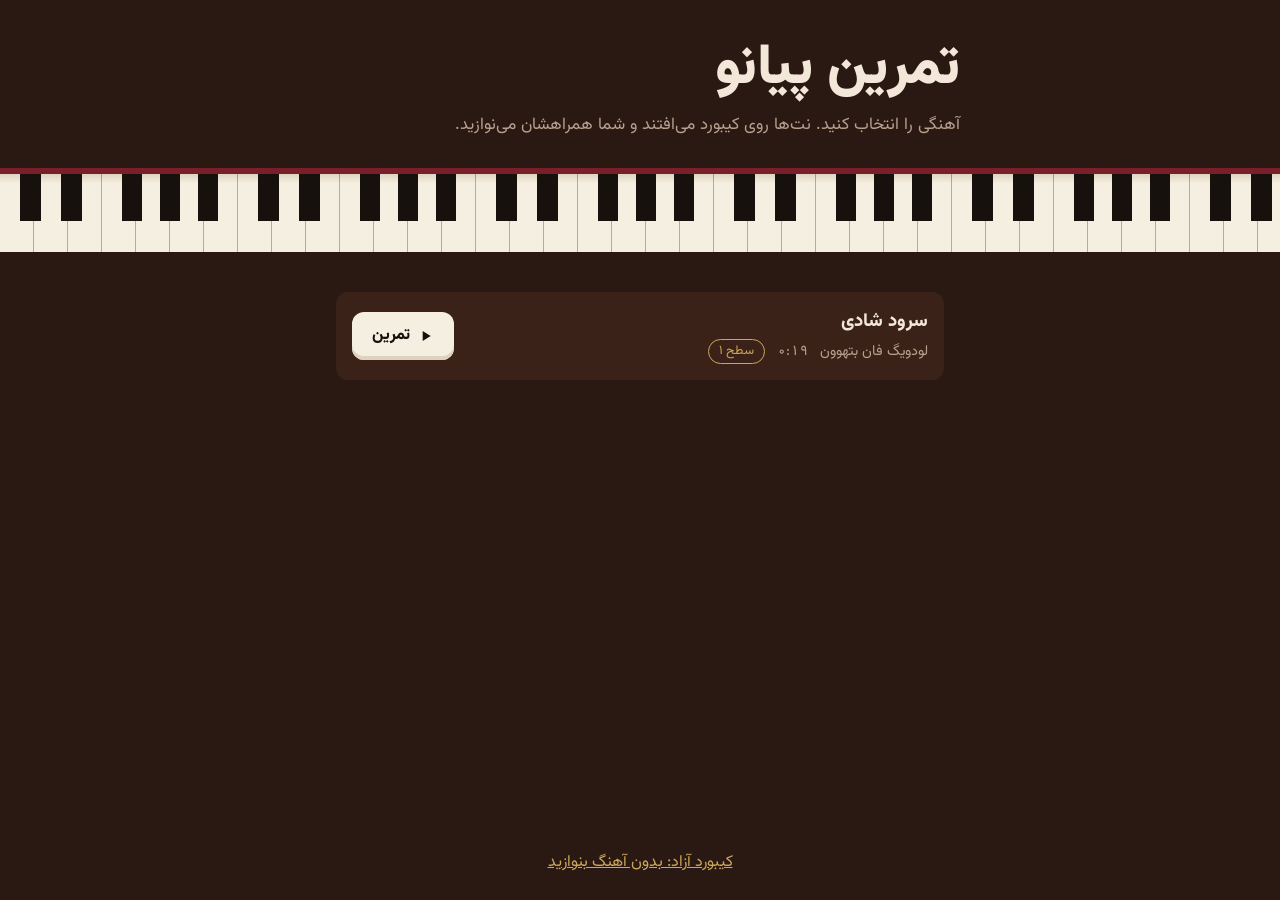
<file: index.html>
<!doctype html>
<html lang="fa" dir="rtl">
  <head>
    <meta charset="utf-8" />
    <meta name="viewport" content="width=device-width, initial-scale=1, viewport-fit=cover" />
    <meta name="theme-color" content="#2a1812" />
    <meta name="description" content="آهنگ‌های تمرین پیانو: نت‌ها روی کیبورد می‌افتند و همراهشان می‌نوازید." />
    <title>تمرین پیانو</title>
    <link rel="preload" href="assets/fonts/Vazirmatn-Variable.woff2" as="font" type="font/woff2" crossorigin />
    <link rel="stylesheet" href="css/base.css" />
    <link rel="stylesheet" href="css/catalog.css" />
    <script type="module" src="js/catalog.js"></script>
  </head>
  <body>
    <header class="masthead">
      <h1 class="masthead__title">تمرین پیانو</h1>
      <p class="masthead__intro">آهنگی را انتخاب کنید. نت‌ها روی کیبورد می‌افتند و شما همراهشان می‌نوازید.</p>
      <div class="masthead__keys" aria-hidden="true"></div>
    </header>

    <main class="catalog">
      <div class="levels" id="levels" role="group" aria-label="نمایش بر اساس سطح" hidden></div>
      <ul class="songs" id="songs" aria-busy="true"></ul>
      <p class="catalog__status" id="status" role="status">در حال بارگذاری فهرست آهنگ‌ها…</p>
    </main>

    <footer class="footer">
      <a class="footer__link" href="keyboard.html">کیبورد آزاد: بدون آهنگ بنوازید</a>
    </footer>
  </body>
</html>
</file>
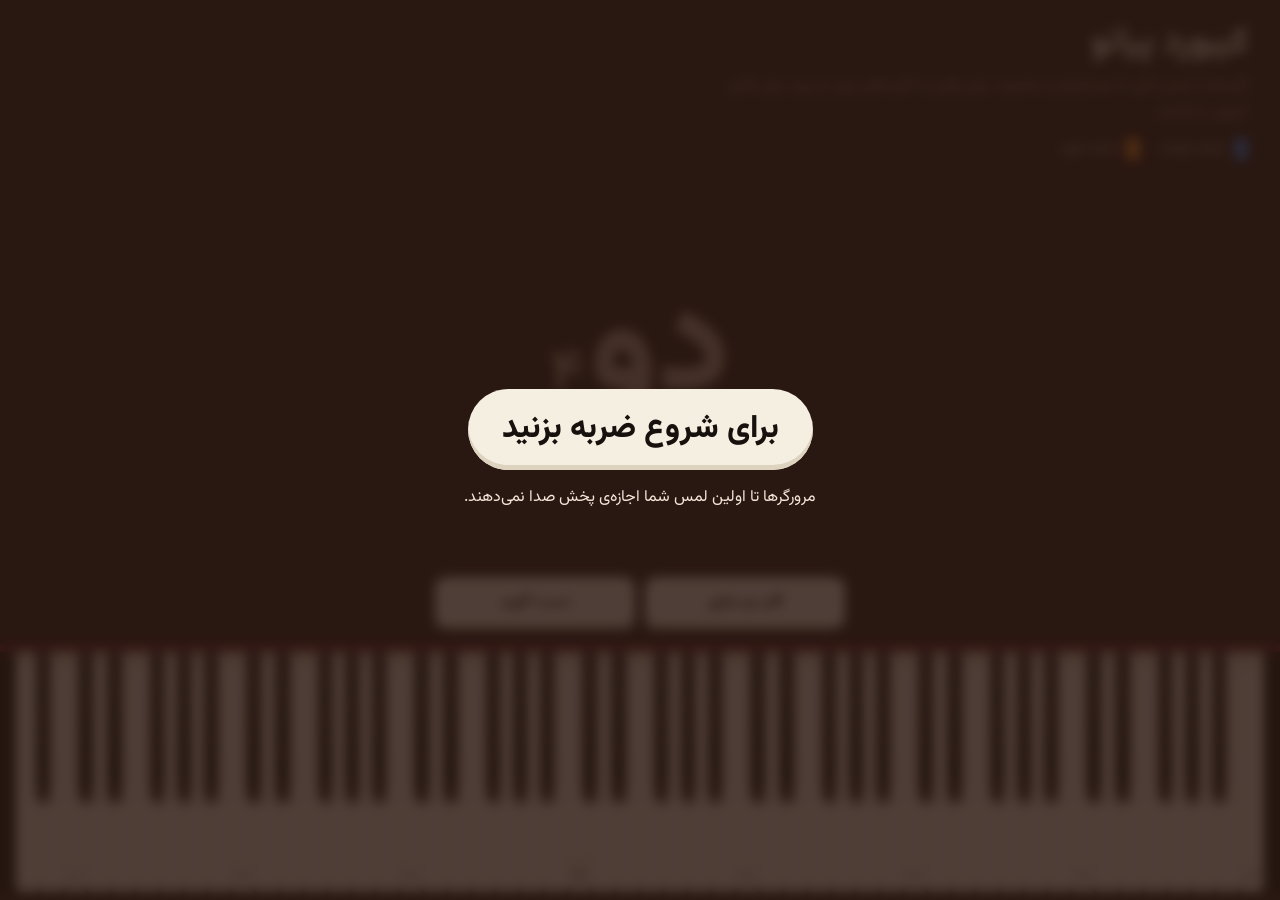
<file: keyboard.html>
<!doctype html>
<html lang="fa" dir="rtl">
  <head>
    <meta charset="utf-8" />
    <meta name="viewport" content="width=device-width, initial-scale=1, viewport-fit=cover" />
    <meta name="theme-color" content="#2a1812" />
    <title>کیبورد پیانو</title>
    <link rel="preload" href="assets/fonts/Vazirmatn-Variable.woff2" as="font" type="font/woff2" crossorigin />
    <link rel="stylesheet" href="css/base.css" />
    <link rel="stylesheet" href="css/keyboard.css" />
    <link rel="stylesheet" href="css/keyboard-demo.css" />
    <link rel="stylesheet" href="css/start.css" />
    <script type="module" src="js/keyboard-demo.js"></script>
  </head>
  <body>
    <main class="demo" id="demo" inert>
      <header class="demo__header">
        <h1 class="demo__title">کیبورد پیانو</h1>
        <p class="demo__intro">
          کلیدها را لمس کنید تا صدایشان را بشنوید. برای رفتن به کلیدهای بم‌تر یا زیرتر، نوار بالای
          کیبورد را بکشید.
        </p>
        <ul class="legend">
          <li class="legend__item legend__item--right">دست راست</li>
          <li class="legend__item legend__item--left">دست چپ</li>
        </ul>
      </header>

      <section class="readout" aria-hidden="true">
        <p class="readout__name" id="readout-name">دو<span class="readout__octave">۴</span></p>
        <p class="readout__detail" id="readout-detail">دوی میانی را با نقطه‌ی طلایی روی کلیدش پیدا کنید.</p>
      </section>

      <div class="demo__actions">
        <button type="button" class="demo__button" id="play-scale" data-label="گام دو ماژور">گام دو ماژور</button>
        <button type="button" class="demo__button" id="play-chords" data-label="تست آکورد">تست آکورد</button>
      </div>

      <div id="keyboard" class="demo__keyboard"></div>
    </main>

    <button type="button" class="start" id="start" disabled>
      <span class="start__title">برای شروع ضربه بزنید</span>
      <span class="start__note" id="start-note" aria-live="polite">در حال آماده‌سازی…</span>
    </button>
  </body>
</html>
</file>
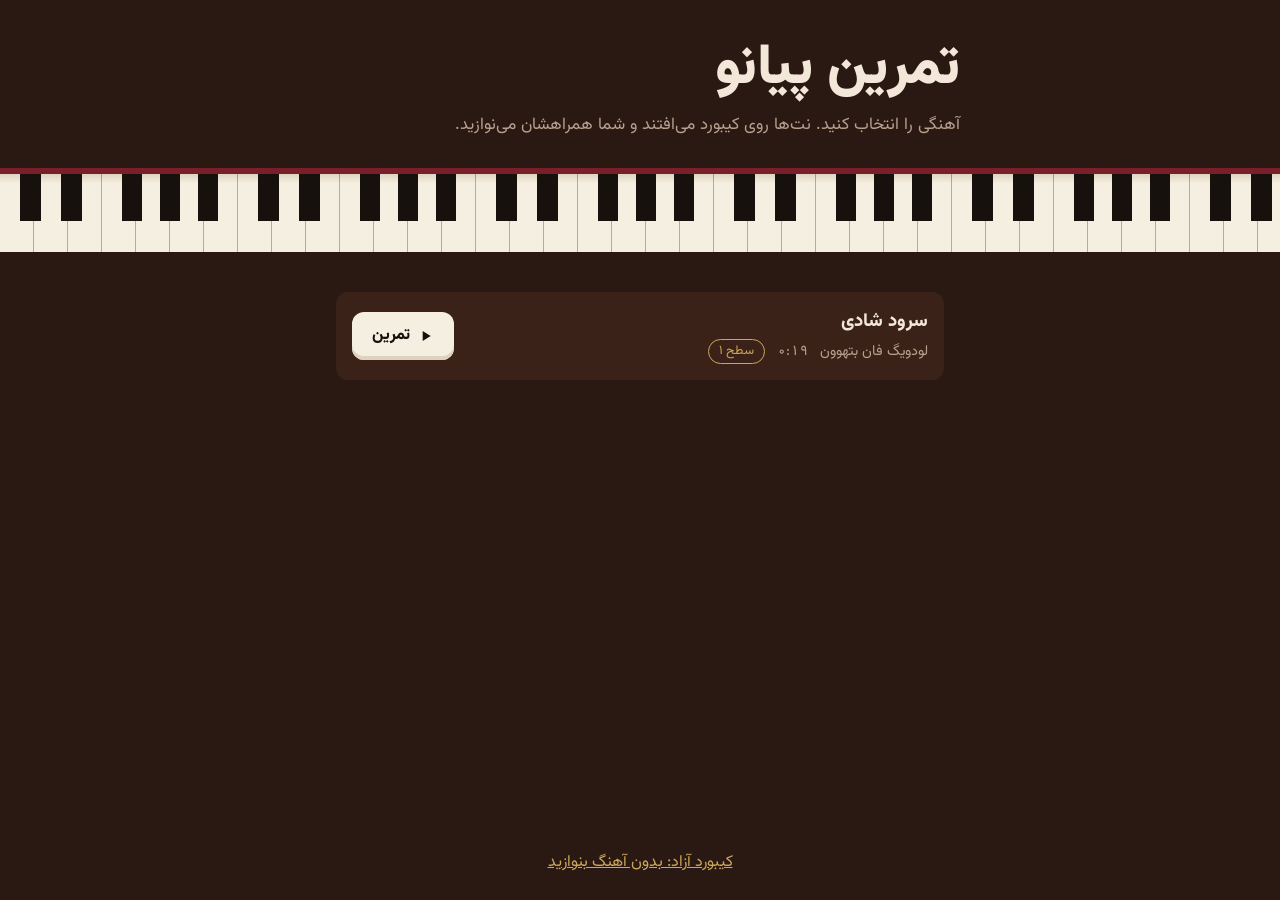
<file: player.html>
<!doctype html>
<html lang="fa" dir="rtl">
  <head>
    <meta charset="utf-8" />
    <meta name="viewport" content="width=device-width, initial-scale=1, viewport-fit=cover" />
    <meta name="theme-color" content="#2a1812" />
    <title>تمرین پیانو</title>
    <link rel="preload" href="assets/fonts/Vazirmatn-Variable.woff2" as="font" type="font/woff2" crossorigin />
    <link rel="stylesheet" href="css/base.css" />
    <link rel="stylesheet" href="css/keyboard.css" />
    <link rel="stylesheet" href="css/start.css" />
    <link rel="stylesheet" href="css/player.css" />
    <script type="module" src="js/player.js"></script>
  </head>
  <body>
    <!-- Practice view for player.html?song=<name> (without a song, js/player.js goes to the catalog) -->
    <main class="player" id="player" hidden inert>
      <header class="player__header">
        <a class="player__back" href="index.html" aria-label="همه‌ی آهنگ‌ها">
          <svg viewBox="0 0 24 24" width="22" height="22" aria-hidden="true"><path d="M9 6l6 6-6 6" fill="none" stroke="currentColor" stroke-width="2.2" stroke-linecap="round" stroke-linejoin="round"/></svg>
        </a>
        <div class="player__heading">
          <h1 class="player__title" id="song-title"></h1>
          <p class="player__composer" id="song-composer"></p>
        </div>
        <p class="player__position" id="position" aria-live="off"></p>
        <div class="view-switch" role="group" aria-label="نوع نمایش">
          <button type="button" class="view-switch__option" id="view-sheet" aria-pressed="true">
            <svg viewBox="0 0 24 24" aria-hidden="true"><path d="M3 7h18M3 11h18M3 15h18" stroke="currentColor" stroke-width="1.4"/><ellipse cx="9" cy="15" rx="2.6" ry="2" transform="rotate(-20 9 15)" fill="currentColor"/><path d="M11.3 14.3V4.5" stroke="currentColor" stroke-width="1.6"/></svg>
            <span class="view-switch__label">نت‌خوانی</span>
          </button>
          <button type="button" class="view-switch__option" id="view-waterfall" aria-pressed="false">
            <svg viewBox="0 0 24 24" aria-hidden="true"><rect x="4" y="3" width="4" height="9" rx="1.5" fill="currentColor"/><rect x="10" y="7" width="4" height="12" rx="1.5" fill="currentColor"/><rect x="16" y="2" width="4" height="7" rx="1.5" fill="currentColor"/><path d="M2 21h20" stroke="currentColor" stroke-width="1.6"/></svg>
            <span class="view-switch__label">آبشار</span>
          </button>
        </div>
      </header>

      <div class="toolbar" role="toolbar" aria-label="کنترل پخش">
        <div class="toolbar__group">
          <button type="button" class="tool tool--play" id="play" aria-label="پخش">
            <svg class="icon-play" viewBox="0 0 24 24" aria-hidden="true"><path d="M8 5.5v13l11-6.5z" fill="currentColor"/></svg>
            <svg class="icon-pause" viewBox="0 0 24 24" aria-hidden="true"><path d="M7 5h3.5v14H7zM13.5 5H17v14h-3.5z" fill="currentColor"/></svg>
          </button>
          <button type="button" class="tool" id="rewind" aria-label="برگشت به ابتدا">
            <svg viewBox="0 0 24 24" aria-hidden="true"><path d="M6 5h2.5v14H6zM19 5.5v13L9.5 12z" fill="currentColor"/></svg>
          </button>
          <button type="button" class="tool" id="metronome" aria-pressed="false" aria-label="مترونوم">
            <svg viewBox="0 0 24 24" aria-hidden="true"><path d="M9.2 3h5.6l3.7 17H5.5zM12 14.5l4.8-8.3" fill="none" stroke="currentColor" stroke-width="1.9" stroke-linejoin="round" stroke-linecap="round"/><path d="M7.4 16h9.2" stroke="currentColor" stroke-width="1.9"/></svg>
          </button>
          <button type="button" class="tool" id="loop" aria-pressed="false" aria-controls="loop-bar" aria-label="تکرار چند میزان">
            <svg viewBox="0 0 24 24" aria-hidden="true"><path d="M17 7H8a4 4 0 0 0-4 4v1M7 17h9a4 4 0 0 0 4-4v-1" fill="none" stroke="currentColor" stroke-width="1.9" stroke-linecap="round"/><path d="M15 4l3 3-3 3M9 20l-3-3 3-3" fill="none" stroke="currentColor" stroke-width="1.9" stroke-linecap="round" stroke-linejoin="round"/></svg>
          </button>
        </div>

        <div class="toolbar__group toolbar__hands">
          <button type="button" class="hand hand--right" id="hand-right" aria-pressed="true">دست راست</button>
          <button type="button" class="hand hand--left" id="hand-left" aria-pressed="true">دست چپ</button>
        </div>

        <label class="tempo">
          <span class="tempo__label">سرعت</span>
          <input type="range" id="tempo" min="30" max="150" step="5" value="100" />
          <output class="tempo__value" id="tempo-value" for="tempo">۱۰۰٪</output>
        </label>
      </div>

      <div class="loop-bar" id="loop-bar" hidden>
        <label class="loop-bar__field">از میزان <select id="loop-from"></select></label>
        <label class="loop-bar__field">تا میزان <select id="loop-to"></select></label>
      </div>

      <div class="player__keyboard" id="keyboard"></div>
    </main>

    <main class="message" id="message" hidden>
      <p class="message__text" id="message-text"></p>
      <a class="message__link" href="index.html">دیدن همه‌ی آهنگ‌ها</a>
    </main>

    <button type="button" class="start" id="start" disabled hidden>
      <span class="start__title">برای شروع ضربه بزنید</span>
      <span class="start__note" id="start-note" aria-live="polite">در حال آماده‌سازی…</span>
    </button>
  </body>
</html>
</file>
<file: css/base.css>
/* Shared tokens, font and resets for every page. */

@font-face {
  font-family: 'Vazirmatn';
  src: url('../assets/fonts/Vazirmatn-Variable.woff2') format('woff2-variations'),
    url('../assets/fonts/Vazirmatn-Variable.woff2') format('woff2');
  font-weight: 100 900;
  font-style: normal;
  font-display: swap;
}

:root {
  /* Hands — the only place these colours are defined. */
  --hand-right: #2f80ed;
  --hand-left: #f2891d;
  --hand-right-deep: #1c5fc0;
  --hand-left-deep: #c96a0c;

  /* The instrument: lacquered rosewood case, ivory and ebony keys, key-slip felt, brass. */
  --lacquer: #2a1812;
  --lacquer-raised: #3a2219;
  --lacquer-edge: #4d2f23;
  --felt: #7a1e2a;
  --ivory: #f5efe1;
  --ivory-shade: #ddd3bf;
  --ebony: #17110e;
  --brass: #cda65a;
  --brass-deep: #94702f; /* brass that still reads on ivory paper */

  /* Text on lacquer */
  --ink: #f3e7d9;
  --ink-muted: #b9a08d;

  --font: 'Vazirmatn', system-ui, sans-serif;
  --gutter: 16px;
  --radius-control: 12px;

  color-scheme: dark;
}

*,
*::before,
*::after {
  box-sizing: border-box;
}

html {
  -webkit-text-size-adjust: 100%;
  text-size-adjust: 100%;
}

body {
  margin: 0;
  background: var(--lacquer);
  color: var(--ink);
  font-family: var(--font);
  font-size: 1rem;
  line-height: 1.7;
  -webkit-tap-highlight-color: transparent;
}

[hidden] {
  display: none !important;
}

button {
  font: inherit;
  color: inherit;
}

:focus-visible {
  outline: 3px solid var(--brass);
  outline-offset: 3px;
}

.visually-hidden {
  position: absolute;
  width: 1px;
  height: 1px;
  margin: -1px;
  overflow: hidden;
  clip: rect(0 0 0 0);
  white-space: nowrap;
}

@media (prefers-reduced-motion: reduce) {
  *,
  *::before,
  *::after {
    transition-duration: 0.01ms !important;
    animation-duration: 0.01ms !important;
  }
}
</file>
<file: css/catalog.css>
/* index.html — the song catalog. */

body {
  display: flex;
  flex-direction: column;
  min-height: 100svh;
}

/* ── Masthead: title over a strip of keys and felt ───────────────── */

.masthead {
  padding: calc(36px + env(safe-area-inset-top)) var(--gutter) 0;
}

.masthead__title,
.masthead__intro {
  max-width: 40rem;
  margin-inline: auto;
}

.masthead__title {
  margin-block: 0;
  font-size: clamp(2.2rem, 11vw, 3.5rem);
  font-weight: 900;
  line-height: 1.2;
}

.masthead__intro {
  margin-block: 8px 0;
  color: var(--ink-muted);
  font-size: 1.05rem;
}

/* One octave, repeated: 7 white keys and the 5 black keys at the same offsets as
   the real keyboard (js/keyboard.js). Pure CSS, so it costs no image download. */
.masthead__keys {
  --w: 26px; /* white key width */
  --b: calc(var(--w) * 0.6); /* black key width */
  height: 64px;
  margin: 28px calc(-1 * var(--gutter)) 0;
  border-top: 6px solid var(--felt);
  background:
    linear-gradient(
        to right,
        transparent calc(var(--w) * 0.6), var(--ebony) 0, var(--ebony) calc(var(--w) * 0.6 + var(--b)), transparent 0,
        transparent calc(var(--w) * 1.8), var(--ebony) 0, var(--ebony) calc(var(--w) * 1.8 + var(--b)), transparent 0,
        transparent calc(var(--w) * 3.58), var(--ebony) 0, var(--ebony) calc(var(--w) * 3.58 + var(--b)), transparent 0,
        transparent calc(var(--w) * 4.7), var(--ebony) 0, var(--ebony) calc(var(--w) * 4.7 + var(--b)), transparent 0,
        transparent calc(var(--w) * 5.82), var(--ebony) 0, var(--ebony) calc(var(--w) * 5.82 + var(--b)), transparent 0
      )
      0 0 / calc(var(--w) * 7) 60% repeat-x,
    linear-gradient(to right, transparent calc(var(--w) - 1px), rgb(23 17 14 / 0.3) 0) 0 0 / var(--w) 100% repeat-x,
    linear-gradient(to bottom, var(--ivory-shade), var(--ivory) 12%);
}

/* ── Song list ───────────────────────────────────────────────────── */

.catalog {
  flex: 1;
  width: 100%;
  max-width: 40rem;
  margin: 0 auto;
  padding: 28px var(--gutter) 32px;
}

.levels {
  display: flex;
  flex-wrap: wrap;
  gap: 8px;
  margin-bottom: 20px;
}

.level-chip {
  min-height: 40px;
  padding: 0 16px;
  border: 1px solid var(--lacquer-edge);
  border-radius: 999px;
  background: var(--lacquer-raised);
  font-size: 0.9rem;
  cursor: pointer;
  touch-action: manipulation;
}

.level-chip[aria-pressed='true'] {
  border-color: var(--brass);
  background: var(--brass);
  color: var(--ebony);
  font-weight: 700;
}

.songs {
  display: grid;
  gap: 10px;
  margin: 0;
  padding: 0;
  list-style: none;
}

.song {
  display: grid;
  grid-template-columns: 1fr auto;
  align-items: center;
  gap: 4px 16px;
  padding: 16px;
  border-radius: 12px;
  background: var(--lacquer-raised);
}

.song__title {
  margin: 0;
  font-size: 1.15rem;
  font-weight: 800;
  line-height: 1.5;
}

.song__details {
  display: flex;
  flex-wrap: wrap;
  align-items: center;
  gap: 4px 12px;
  margin: 0;
  color: var(--ink-muted);
  font-size: 0.9rem;
}

.song__level {
  padding: 0 10px;
  border: 1px solid var(--brass);
  border-radius: 999px;
  color: var(--brass);
  font-size: 0.8rem;
  line-height: 1.8;
}

.song__duration {
  font-variant-numeric: tabular-nums;
}

.song__play {
  grid-row: 1 / span 2;
  grid-column: 2;
  display: inline-flex;
  align-items: center;
  gap: 8px;
  min-height: 48px;
  padding: 0 20px;
  border-radius: var(--radius-control);
  background: var(--ivory);
  color: var(--ebony);
  font-weight: 800;
  text-decoration: none;
  box-shadow: inset 0 -4px 0 var(--ivory-shade);
  touch-action: manipulation;
}

.song__play:active {
  box-shadow: inset 0 -1px 0 var(--ivory-shade);
  transform: translateY(2px);
}

.song__play svg {
  width: 16px;
  height: 16px;
}

.catalog__status {
  margin: 0;
  color: var(--ink-muted);
}

.catalog__status:empty {
  display: none;
}

.footer {
  padding: 20px var(--gutter) calc(24px + env(safe-area-inset-bottom));
  text-align: center;
}

.footer__link {
  color: var(--brass);
}

@media (min-width: 700px) {
  .masthead__keys {
    --w: 34px;
    height: 84px;
  }

  .catalog {
    padding-top: 40px;
  }
}
</file>
<file: css/keyboard.css>
/* 88-key keyboard component (see js/keyboard.js). */

.keyboard {
  /* Width of one white key. Phones in portrait show ~1.5 octaves at a playable size,
     landscape ~4 octaves, wide desktops all 88 keys. --zoom is set by the zoom buttons. */
  --wk-base: clamp(34px, calc(100vw / 11), 56px);
  --wk: calc(var(--wk-base) * var(--zoom, 1));
  --kh: clamp(150px, 34svh, 280px); /* white key height */
  --bk-ratio: 0.6; /* black key width ÷ white key width (matches BLACK_WIDTH in JS) */
  --bk-height: 0.62;

  direction: ltr; /* low notes on the left, whatever the page direction */
  display: grid;
  user-select: none;
  -webkit-user-select: none;
  -webkit-touch-callout: none;
}

@media (orientation: landscape) {
  .keyboard {
    --wk-base: clamp(26px, calc(100vw / 29), 48px);
    --kh: clamp(120px, 46svh, 300px);
  }
}

@media (orientation: landscape) and (min-width: 1200px) {
  .keyboard {
    --wk-base: calc((100vw - 2 * var(--gutter)) / 52);
    --kh: clamp(150px, 30svh, 240px);
  }
}

/* ── Mini-map and zoom ───────────────────────────────────────────── */

.keyboard__bar {
  display: flex;
  align-items: center;
  gap: 8px;
  margin-bottom: 10px;
  padding-inline: var(--gutter);
}

/* With a stage (the falling-notes canvas) the stage takes the free height
   and sits flush on the keys. */
.keyboard--with-stage {
  grid-template-rows: auto minmax(0, 1fr) auto;
  height: 100%;
}

/* Fixed rows: when the bar is hidden (all keys fit) the stage must keep the middle row. */
.keyboard--with-stage .keyboard__bar {
  grid-row: 1;
}

.keyboard--with-stage .keyboard__stage {
  grid-row: 2;
}

.keyboard--with-stage .keyboard__scroller {
  grid-row: 3;
}

.keyboard__zoom {
  flex: none;
  width: 44px;
  height: 44px;
  border: 1px solid var(--lacquer-edge);
  border-radius: 50%;
  background: var(--lacquer-raised);
  font-size: 1.4rem;
  line-height: 1;
  cursor: pointer;
  touch-action: manipulation;
}

.keyboard__zoom:disabled {
  opacity: 0.35;
  cursor: default;
}

.keyboard__map {
  position: relative;
  flex: 1;
  height: 30px;
  border-radius: 6px;
  overflow: hidden;
  background: var(--ebony);
  cursor: grab;
  touch-action: none;
}

.keyboard__map-keys {
  --wk: calc(100% / 52);
  position: absolute;
  inset: 0;
  display: flex;
  pointer-events: none;
}

.keyboard__map-keys .key--white {
  flex: 1 1 0;
  border-right: 1px solid var(--ebony);
  background: var(--ivory-shade);
}

.keyboard__map-keys .key--black {
  position: absolute;
  top: 0;
  left: calc(var(--wk) * var(--x));
  width: calc(var(--wk) * var(--bk-ratio));
  height: 58%;
  background: var(--ebony);
}

.keyboard__map-keys .key[data-hand='right'] {
  background: var(--hand-right);
}

.keyboard__map-keys .key[data-hand='left'] {
  background: var(--hand-left);
}

.keyboard__map-window {
  position: absolute;
  top: 0;
  bottom: 0;
  border: 2px solid var(--brass);
  border-radius: 6px;
  background: rgb(205 166 90 / 0.18);
  pointer-events: none;
}

/* Wide screens show all 88 keys: nothing to scroll or zoom. */
.keyboard--fits .keyboard__bar {
  display: none;
}

/* ── Keys ────────────────────────────────────────────────────────── */

.keyboard__scroller {
  overflow-x: auto;
  overflow-y: hidden;
  scrollbar-width: none; /* the mini-map is the scrollbar */
  background: var(--ebony);
  border-top: 7px solid var(--felt);
  box-shadow: inset 0 6px 6px -4px rgb(0 0 0 / 0.6);
}

.keyboard__scroller::-webkit-scrollbar {
  display: none;
}

.keyboard__keys {
  position: relative;
  display: flex;
  width: max-content;
  height: var(--kh);
  margin-inline: auto; /* centred when every key fits */
  touch-action: none; /* swipes play notes instead of scrolling */
}

.keyboard__keys .key {
  --lit: transparent;
  cursor: pointer;
}

.keyboard__keys .key--white {
  position: relative;
  flex: none;
  width: var(--wk);
  height: 100%;
  border-right: 1px solid rgb(23 17 14 / 0.25);
  border-radius: 0 0 5px 5px;
  background: linear-gradient(to bottom, var(--ivory-shade), var(--ivory) 9%);
  box-shadow: inset 0 -6px 0 rgb(0 0 0 / 0.08);
}

.keyboard__keys .key--black {
  position: absolute;
  z-index: 1;
  top: 0;
  left: calc(var(--wk) * var(--x));
  width: calc(var(--wk) * var(--bk-ratio));
  height: calc(var(--kh) * var(--bk-height));
  border-radius: 0 0 4px 4px;
  background: linear-gradient(to bottom, #2b2320, var(--ebony) 85%, #3a302b);
  box-shadow:
    inset 0 -8px 0 rgb(255 255 255 / 0.07),
    1px 3px 3px rgb(0 0 0 / 0.45);
}

/* Pressed: the key dips a little (front lip gets shorter). */
.keyboard__keys .key--white.is-down {
  box-shadow: inset 0 -2px 0 rgb(0 0 0 / 0.1);
}

.keyboard__keys .key--black.is-down {
  box-shadow:
    inset 0 -3px 0 rgb(255 255 255 / 0.07),
    1px 1px 2px rgb(0 0 0 / 0.45);
}

/* Sounding: the key fills with the hand colour. */
.keyboard__keys .key[data-hand='right'] {
  --lit: var(--hand-right);
  --lit-deep: var(--hand-right-deep);
}

.keyboard__keys .key[data-hand='left'] {
  --lit: var(--hand-left);
  --lit-deep: var(--hand-left-deep);
}

.keyboard__keys .key--white[data-hand] {
  background: linear-gradient(to bottom, var(--lit-deep), var(--lit) 14%);
}

.keyboard__keys .key--black[data-hand] {
  background: linear-gradient(to bottom, var(--lit-deep), var(--lit) 80%);
}

.key__label {
  position: absolute;
  inset-inline: 0;
  bottom: 12px;
  direction: rtl;
  font-size: clamp(0.62rem, calc(var(--wk) * 0.3), 0.85rem);
  font-weight: 600;
  line-height: 1;
  text-align: center;
  color: rgb(23 17 14 / 0.55);
  pointer-events: none;
}

.key--middle-c .key__label {
  color: var(--ebony);
}

/* A small brass mark under middle C, so students can always find it. */
.key--middle-c::after {
  content: '';
  position: absolute;
  left: 50%;
  bottom: calc(12px + 1.4em);
  width: 6px;
  height: 6px;
  margin-left: -3px;
  border-radius: 50%;
  background: var(--brass);
  font-size: clamp(0.62rem, calc(var(--wk) * 0.3), 0.85rem);
}

.key[data-hand] .key__label {
  color: #fff;
}
</file>
<file: css/keyboard-demo.css>
/* keyboard.html — demo page for the keyboard and piano sound. */

.demo {
  display: grid;
  grid-template-rows: auto 1fr auto auto;
  min-height: 100svh;
  padding-bottom: env(safe-area-inset-bottom);
}

.demo__header {
  padding: calc(20px + env(safe-area-inset-top)) var(--gutter) 0;
}

.demo__title {
  margin: 0;
  font-size: 1.75rem;
  font-weight: 800;
  line-height: 1.3;
}

.demo__intro {
  max-width: 36em;
  margin: 6px 0 0;
  color: var(--ink-muted);
  font-size: 0.95rem;
}

.legend {
  display: flex;
  gap: 20px;
  margin: 12px 0 0;
  padding: 0;
  list-style: none;
  font-size: 0.9rem;
}

.legend__item {
  display: flex;
  align-items: center;
  gap: 8px;
}

.legend__item::before {
  content: '';
  width: 14px;
  height: 22px;
  border-radius: 0 0 3px 3px;
}

.legend__item--right::before {
  background: var(--hand-right);
}

.legend__item--left::before {
  background: var(--hand-left);
}

/* ── The note you just played, large ─────────────────────────────── */

.readout {
  display: grid;
  place-content: center;
  justify-items: center;
  gap: 4px;
  min-height: 0;
  padding: 12px var(--gutter);
  text-align: center;
}

.readout__name {
  --readout: var(--ink-muted);
  margin: 0;
  color: var(--readout);
  font-size: clamp(4rem, 22vw, 9rem);
  font-weight: 900;
  line-height: 1;
  transition: color 0.12s;
}

.readout__name[data-hand='right'] {
  --readout: var(--hand-right);
}

.readout__name[data-hand='left'] {
  --readout: var(--hand-left);
}

.readout__octave {
  margin-inline-start: 0.08em;
  font-size: 0.4em;
  font-weight: 700;
}

.readout__detail {
  max-width: 28em;
  margin: 0;
  color: var(--ink-muted);
  font-size: 0.95rem;
}

/* ── Demo buttons ────────────────────────────────────────────────── */

.demo__actions {
  display: grid;
  grid-template-columns: 1fr 1fr;
  gap: 10px;
  padding: 0 var(--gutter) 16px;
}

.demo__button {
  min-height: 52px;
  padding: 10px 18px;
  border: 0;
  border-radius: var(--radius-control);
  background: var(--ivory);
  color: var(--ebony);
  font-size: 1rem;
  font-weight: 700;
  box-shadow: inset 0 -4px 0 var(--ivory-shade);
  cursor: pointer;
  touch-action: manipulation;
}

.demo__button:active {
  box-shadow: inset 0 -1px 0 var(--ivory-shade);
  transform: translateY(2px);
}

.demo__button:disabled {
  background: var(--lacquer-raised);
  color: var(--ink-muted);
  box-shadow: none;
  transform: none;
  cursor: default;
}

.demo__keyboard {
  padding-bottom: 8px;
}

/* Short phones in portrait: keep the whole keyboard on screen. */
@media (orientation: portrait) and (max-height: 700px) {
  .readout__name {
    font-size: clamp(3rem, 12svh, 5rem);
  }

  .readout__detail {
    display: none;
  }
}

@media (orientation: portrait) and (max-height: 600px) {
  .demo__keyboard .keyboard {
    --kh: 30svh;
  }

  .demo__header {
    padding-top: calc(12px + env(safe-area-inset-top));
  }

  .demo__intro {
    font-size: 0.85rem;
    line-height: 1.6;
  }

  .demo__actions {
    padding-bottom: 10px;
  }
}

/* Phones on their side: one compact header row, keyboard takes the height. */
@media (orientation: landscape) and (max-height: 520px) {
  .demo {
    grid-template-columns: 1fr auto;
    grid-template-rows: auto 1fr auto;
    grid-template-areas:
      'header actions'
      'readout readout'
      'keyboard keyboard';
  }

  .demo__header {
    grid-area: header;
    display: flex;
    flex-wrap: wrap;
    align-items: center;
    gap: 4px 24px;
    padding-top: calc(10px + env(safe-area-inset-top));
    padding-inline-start: max(var(--gutter), env(safe-area-inset-right));
  }

  .demo__title {
    font-size: 1.3rem;
  }

  .demo__intro {
    display: none;
  }

  .legend {
    margin: 0;
  }

  .demo__actions {
    grid-area: actions;
    padding: calc(10px + env(safe-area-inset-top)) var(--gutter) 0;
    padding-inline-end: max(var(--gutter), env(safe-area-inset-left));
  }

  .demo__button {
    min-height: 44px;
  }

  .readout {
    grid-area: readout;
    padding-block: 4px;
  }

  .readout__name {
    font-size: clamp(2.5rem, 16svh, 5rem);
  }

  .readout__detail {
    display: none;
  }

  .demo__keyboard {
    grid-area: keyboard;
  }
}

@media (min-width: 900px) {
  .demo__header {
    padding-inline: 32px;
  }

  .demo__title {
    font-size: 2.25rem;
  }

  .demo__actions {
    grid-template-columns: auto auto;
    justify-content: center;
  }

  .demo__button {
    min-width: 200px;
  }
}
</file>
<file: css/start.css>
/* "Tap to start" overlay shared by every page that plays sound (js/start-overlay.js). */

.start {
  position: fixed;
  inset: 0;
  z-index: 10;
  display: grid;
  place-content: center;
  justify-items: center;
  gap: 14px;
  width: 100%;
  padding: var(--gutter);
  border: 0;
  background: rgb(42 24 18 / 0.93);
  text-align: center;
  cursor: pointer;
  transition: opacity 0.25s;
}

@supports (backdrop-filter: blur(4px)) {
  .start {
    background: rgb(42 24 18 / 0.82);
    backdrop-filter: blur(6px);
  }
}

.start:disabled {
  cursor: progress;
}

.start__title {
  padding: 18px 34px;
  border-radius: 999px;
  background: var(--ivory);
  color: var(--ebony);
  font-size: clamp(1.4rem, 6vw, 2rem);
  font-weight: 800;
  line-height: 1.4;
  box-shadow: inset 0 -5px 0 var(--ivory-shade);
}

.start:disabled .start__title {
  background: var(--lacquer-raised);
  color: var(--ink-muted);
  box-shadow: none;
}

.start__note {
  max-width: 24em;
  color: var(--ink);
  font-size: 1rem;
}

.start.is-hidden {
  opacity: 0;
  pointer-events: none;
}
</file>
<file: css/player.css>
/* player.html — falling-notes practice view and the song list. */

/* ── Practice view ───────────────────────────────────────────────── */

.player {
  display: grid;
  /* Named areas, so the hidden loop bar leaves an empty row instead of shifting the keys up. */
  grid-template-areas: 'header' 'toolbar' 'loop' 'keys';
  grid-template-rows: auto auto auto minmax(0, 1fr);
  height: 100svh;
  padding-bottom: env(safe-area-inset-bottom);
  overflow: hidden;
}

.player[hidden] {
  display: none;
}

.player__header {
  grid-area: header;
  display: flex;
  align-items: center;
  gap: 10px;
  padding: calc(10px + env(safe-area-inset-top)) var(--gutter) 6px;
}

.player__back {
  display: grid;
  place-items: center;
  flex: none;
  width: 40px;
  height: 40px;
  margin-inline-start: -8px;
  border-radius: 50%;
  color: var(--ink-muted);
}

.player__heading {
  flex: 1;
  min-width: 0;
}

.player__title {
  margin: 0;
  overflow: hidden;
  font-size: 1.15rem;
  font-weight: 800;
  line-height: 1.4;
  white-space: nowrap;
  text-overflow: ellipsis;
}

.player__composer {
  margin: 0;
  overflow: hidden;
  color: var(--ink-muted);
  font-size: 0.85rem;
  line-height: 1.4;
  white-space: nowrap;
  text-overflow: ellipsis;
}

.player__position {
  flex: none;
  margin: 0;
  color: var(--ink-muted);
  font-size: 0.9rem;
  font-variant-numeric: tabular-nums;
}

/* Narrow phones: the score and the falling notes both show measure numbers. */
@media (max-width: 479px) {
  .player__position {
    display: none;
  }
}

/* ── Sheet / waterfall switch ────────────────────────────────────── */

.view-switch {
  display: flex;
  flex: none;
  padding: 3px;
  border-radius: 999px;
  background: var(--ebony);
}

.view-switch__option {
  display: inline-flex;
  align-items: center;
  gap: 6px;
  min-height: 38px;
  padding: 0 12px;
  border: 0;
  border-radius: 999px;
  background: transparent;
  color: var(--ink-muted);
  font-size: 0.85rem;
  font-weight: 700;
  cursor: pointer;
  touch-action: manipulation;
}

.view-switch__option svg {
  width: 18px;
  height: 18px;
}

.view-switch__option[aria-pressed='true'] {
  background: var(--ivory);
  color: var(--ebony);
}

/* ── Toolbar ─────────────────────────────────────────────────────── */

.toolbar {
  grid-area: toolbar;
  display: flex;
  flex-wrap: wrap;
  align-items: center;
  gap: 8px 14px;
  padding: 4px var(--gutter) 10px;
}

.toolbar__group {
  display: flex;
  align-items: center;
  gap: 6px;
}

.tool {
  display: grid;
  place-items: center;
  flex: none;
  width: 44px;
  height: 44px;
  padding: 0;
  border: 1px solid var(--lacquer-edge);
  border-radius: 50%;
  background: var(--lacquer-raised);
  color: var(--ink);
  cursor: pointer;
  touch-action: manipulation;
}

.tool svg {
  width: 22px;
  height: 22px;
}

.tool[aria-pressed='true'] {
  border-color: var(--brass);
  background: var(--brass);
  color: var(--ebony);
}

.tool--play {
  width: 52px;
  height: 52px;
  border: 0;
  background: var(--ivory);
  color: var(--ebony);
  box-shadow: inset 0 -4px 0 var(--ivory-shade);
}

.tool--play svg {
  width: 26px;
  height: 26px;
}

.tool--play .icon-pause,
.tool--play.is-playing .icon-play {
  display: none;
}

.tool--play.is-playing .icon-pause {
  display: block;
}

/* Hand switches: solid when the hand plays, outlined when it's muted for the student. */
.hand {
  --c: var(--hand-right);
  display: inline-flex;
  align-items: center;
  gap: 8px;
  min-height: 44px;
  padding: 0 14px;
  border: 2px solid var(--c);
  border-radius: 999px;
  background: var(--c);
  color: #fff;
  font-size: 0.9rem;
  font-weight: 700;
  white-space: nowrap;
  cursor: pointer;
  touch-action: manipulation;
}

.hand--left {
  --c: var(--hand-left);
}

.hand[aria-pressed='false'] {
  border-style: dashed;
  background: transparent;
  color: var(--ink-muted);
}

.hand::after {
  content: '';
  width: 8px;
  height: 8px;
  border-radius: 50%;
  background: currentColor;
}

.hand[aria-pressed='false']::after {
  width: 10px;
  height: 2px;
  border-radius: 1px;
}

.tempo {
  display: flex;
  align-items: center;
  gap: 10px;
  flex: 1 1 220px;
  max-width: 420px;
  min-height: 44px;
  font-size: 0.9rem;
}

.tempo__label {
  color: var(--ink-muted);
}

.tempo__value {
  min-width: 3.2em;
  font-variant-numeric: tabular-nums;
  text-align: end;
}

.tempo input {
  flex: 1;
  min-width: 0;
  height: 44px;
  margin: 0;
  accent-color: var(--brass);
  background: transparent;
  cursor: pointer;
}

/* ── Loop range ──────────────────────────────────────────────────── */

.loop-bar {
  grid-area: loop;
  display: flex;
  flex-wrap: wrap;
  gap: 8px 16px;
  margin: 0 var(--gutter) 10px;
  padding: 8px 12px;
  border-inline-start: 3px solid var(--brass);
  border-radius: 6px;
  background: var(--lacquer-raised);
  font-size: 0.9rem;
}

.loop-bar[hidden] {
  display: none;
}

.loop-bar__field {
  display: flex;
  align-items: center;
  gap: 8px;
}

.loop-bar select {
  min-height: 40px;
  padding: 0 10px;
  border: 1px solid var(--lacquer-edge);
  border-radius: 8px;
  background: var(--lacquer);
  color: var(--ink);
  font: inherit;
}

/* ── Falling notes + keyboard ────────────────────────────────────── */

.player__keyboard {
  grid-area: keys;
  min-height: 0;
}

.player__keyboard.keyboard {
  --kh: clamp(100px, 19svh, 190px);
}

@media (orientation: landscape) {
  .player__keyboard.keyboard {
    --kh: clamp(70px, 24svh, 170px);
  }
}

.stage {
  position: relative;
  min-height: 0;
  background: linear-gradient(to bottom, var(--lacquer), #1d110d 70%);
}

/* The stage shows one of the two views. */
.stage[data-view='sheet'] canvas,
.stage[data-view='waterfall'] .sheet {
  display: none;
}

/* ── Sheet music: ivory paper on the music desk ──────────────────── */

.sheet {
  position: absolute;
  inset: 0;
  overflow-x: hidden;
  overflow-y: auto;
  overscroll-behavior: contain;
  background: var(--ivory);
  color: var(--ebony);
  box-shadow: inset 0 -10px 12px -10px rgb(0 0 0 / 0.35);
}

.sheet__status {
  margin: 0;
  padding: 24px var(--gutter);
  color: #6b5a4c;
  text-align: center;
}

.sheet__page {
  position: relative;
  margin: 0 6px;
  cursor: pointer;
}

.sheet__score svg {
  display: block;
}

/* Loop range, current measure and cursor sit under/over the notes. */
.sheet__loop-measure,
.sheet__measure,
.sheet__cursor {
  position: absolute;
  top: 0;
  left: 0;
  pointer-events: none;
}

.sheet__loop-measure {
  background: rgb(205 166 90 / 0.22);
}

.sheet__measure {
  border-radius: 4px;
  background: rgb(23 17 14 / 0.05);
}

.sheet__cursor {
  z-index: 1;
  width: 3px;
  margin-left: -1.5px;
  border-radius: 2px;
  background: var(--brass-deep);
  opacity: 0.85;
}

/* Sounding notes take their hand's colour (overrides VexFlow's fill attributes). */
.sheet .is-right path,
.sheet .is-right rect {
  fill: var(--hand-right);
  stroke: var(--hand-right);
}

.sheet .is-left path,
.sheet .is-left rect {
  fill: var(--hand-left);
  stroke: var(--hand-left);
}

.stage canvas {
  position: absolute;
  inset: 0;
  width: 100%;
  height: 100%;
  touch-action: none; /* drag: up/down moves through the song, sideways scrolls the keys */
  cursor: grab;
}

/* Phones on their side: header and toolbar share one row so the notes get the height. */
@media (orientation: landscape) and (max-height: 520px) {
  .player {
    grid-template-areas: 'header toolbar' 'loop loop' 'keys keys';
    grid-template-columns: minmax(0, auto) 1fr;
    grid-template-rows: auto auto minmax(0, 1fr);
  }

  .player__header {
    padding-top: calc(6px + env(safe-area-inset-top));
    padding-inline-start: max(var(--gutter), env(safe-area-inset-right));
  }

  .player__composer,
  .player__position {
    display: none;
  }

  /* Icons only; the labels stay for screen readers. */
  .view-switch__label {
    position: absolute;
    width: 1px;
    height: 1px;
    overflow: hidden;
    clip: rect(0 0 0 0);
    white-space: nowrap;
  }

  .view-switch__option {
    padding: 0 10px;
  }

  .toolbar {
    flex-wrap: nowrap;
    padding-top: 6px;
    padding-bottom: 6px;
    padding-inline-end: max(var(--gutter), env(safe-area-inset-left));
  }

  .tool--play {
    width: 46px;
    height: 46px;
  }

  .hand {
    padding: 0 10px;
  }

  .player__keyboard .keyboard__bar {
    margin-bottom: 6px;
  }
}

.message {
  display: grid;
  justify-items: center;
  gap: 12px;
  padding: 30vh var(--gutter) 0;
  text-align: center;
}

.message__text {
  max-width: 26em;
  margin: 0;
}

.message__link {
  color: var(--brass);
}
</file>
